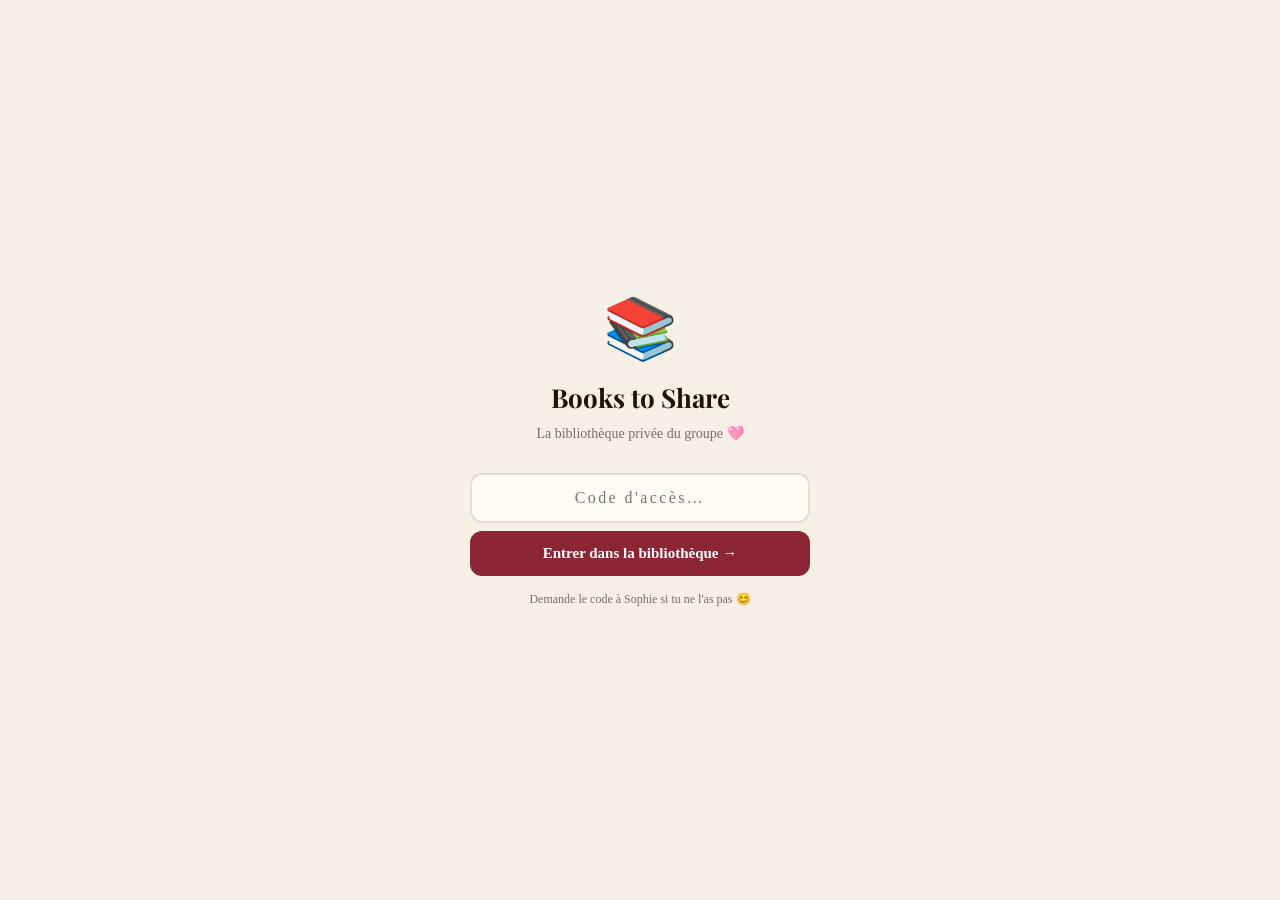
<file: index.html>
<!DOCTYPE html>
<html lang="fr">
  <head>
    <meta charset="UTF-8" />
    <link rel="icon" type="image/svg+xml" href="./book.svg" />
    <meta name="viewport" content="width=device-width, initial-scale=1.0, maximum-scale=1.0, user-scalable=no" />
    <meta name="theme-color" content="#8B2635" />
    <meta name="apple-mobile-web-app-capable" content="yes" />
    <meta name="apple-mobile-web-app-status-bar-style" content="black-translucent" />
    <meta name="apple-mobile-web-app-title" content="Books to Share" />
    <link rel="apple-touch-icon" href="./book.svg" />
    <link rel="manifest" href="./manifest.json" />
    <title>Books to Share 📚</title>
    <!-- OneSignal Web Push SDK -->
    <script src="https://cdn.onesignal.com/sdks/web/v16/OneSignalSDK.page.js" defer></script>
    <script type="module" crossorigin src="./assets/index-C6KaEzu5.js"></script>
    <link rel="stylesheet" crossorigin href="./assets/index-By2qpm-l.css">
  </head>
  <body>
    <div id="root"></div>
  </body>
</html>
</file>
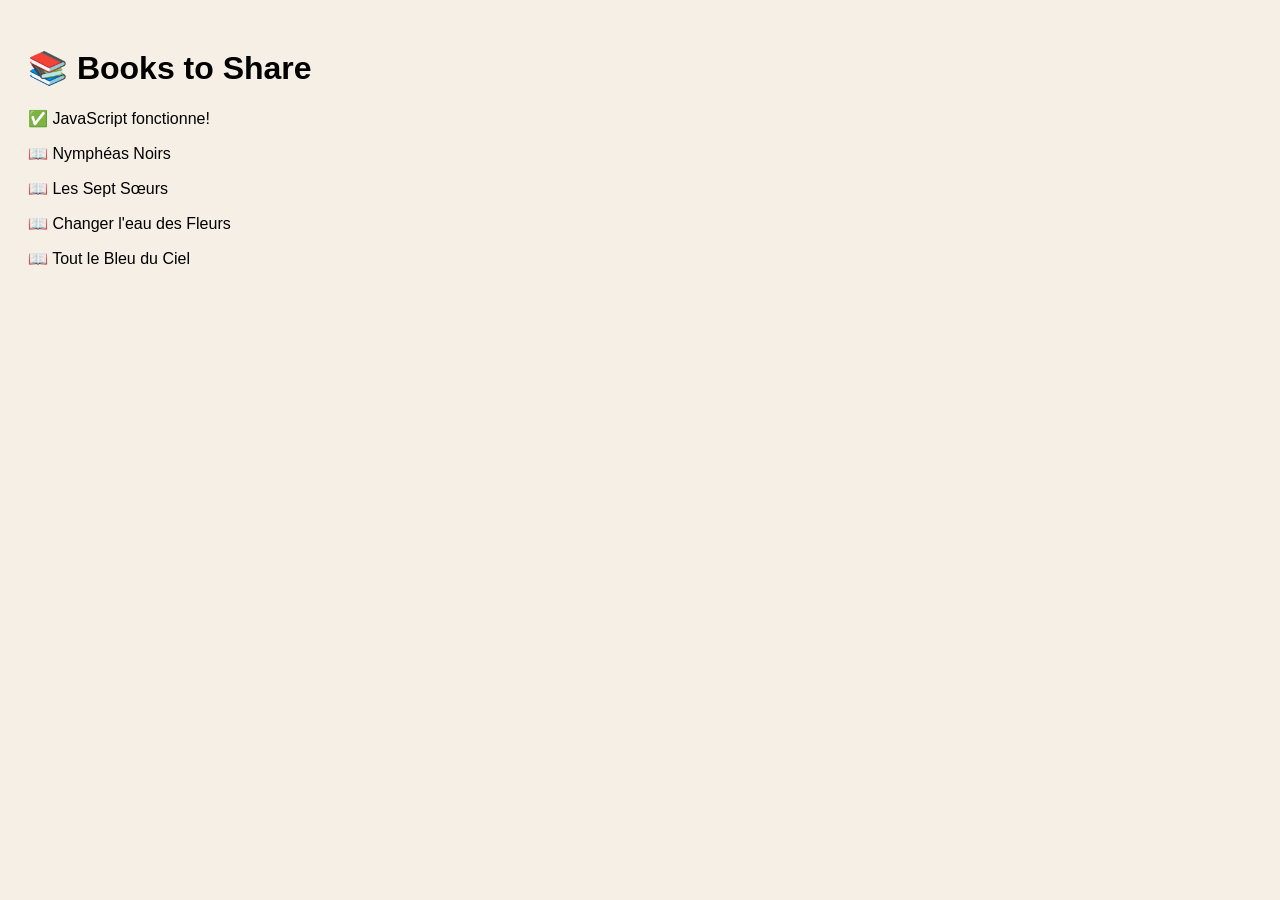
<file: test.html>
<!DOCTYPE html>
<html lang="fr">
<head>
<meta charset="UTF-8">
<meta name="viewport" content="width=device-width, initial-scale=1.0">
<title>Books to Share - Test</title>
<style>body{font-family:sans-serif;background:#F5EFE6;padding:20px;}</style>
</head>
<body>
<h1>📚 Books to Share</h1>
<p id="status">Chargement...</p>
<div id="books"></div>
<script>
document.getElementById('status').textContent = '✅ JavaScript fonctionne!';
const books = ['Nymphéas Noirs', 'Les Sept Sœurs', 'Changer l\'eau des Fleurs', 'Tout le Bleu du Ciel'];
const div = document.getElementById('books');
books.forEach(b => {
  const p = document.createElement('p');
  p.textContent = '📖 ' + b;
  div.appendChild(p);
});
</script>
</body>
</html>
</file>
<file: assets/index-By2qpm-l.css>
*{box-sizing:border-box;margin:0;padding:0}body{-webkit-font-smoothing:antialiased;background:#f5efe6}::-webkit-scrollbar{width:4px}::-webkit-scrollbar-track{background:0 0}::-webkit-scrollbar-thumb{background:#c8a882;border-radius:2px}
</file>
